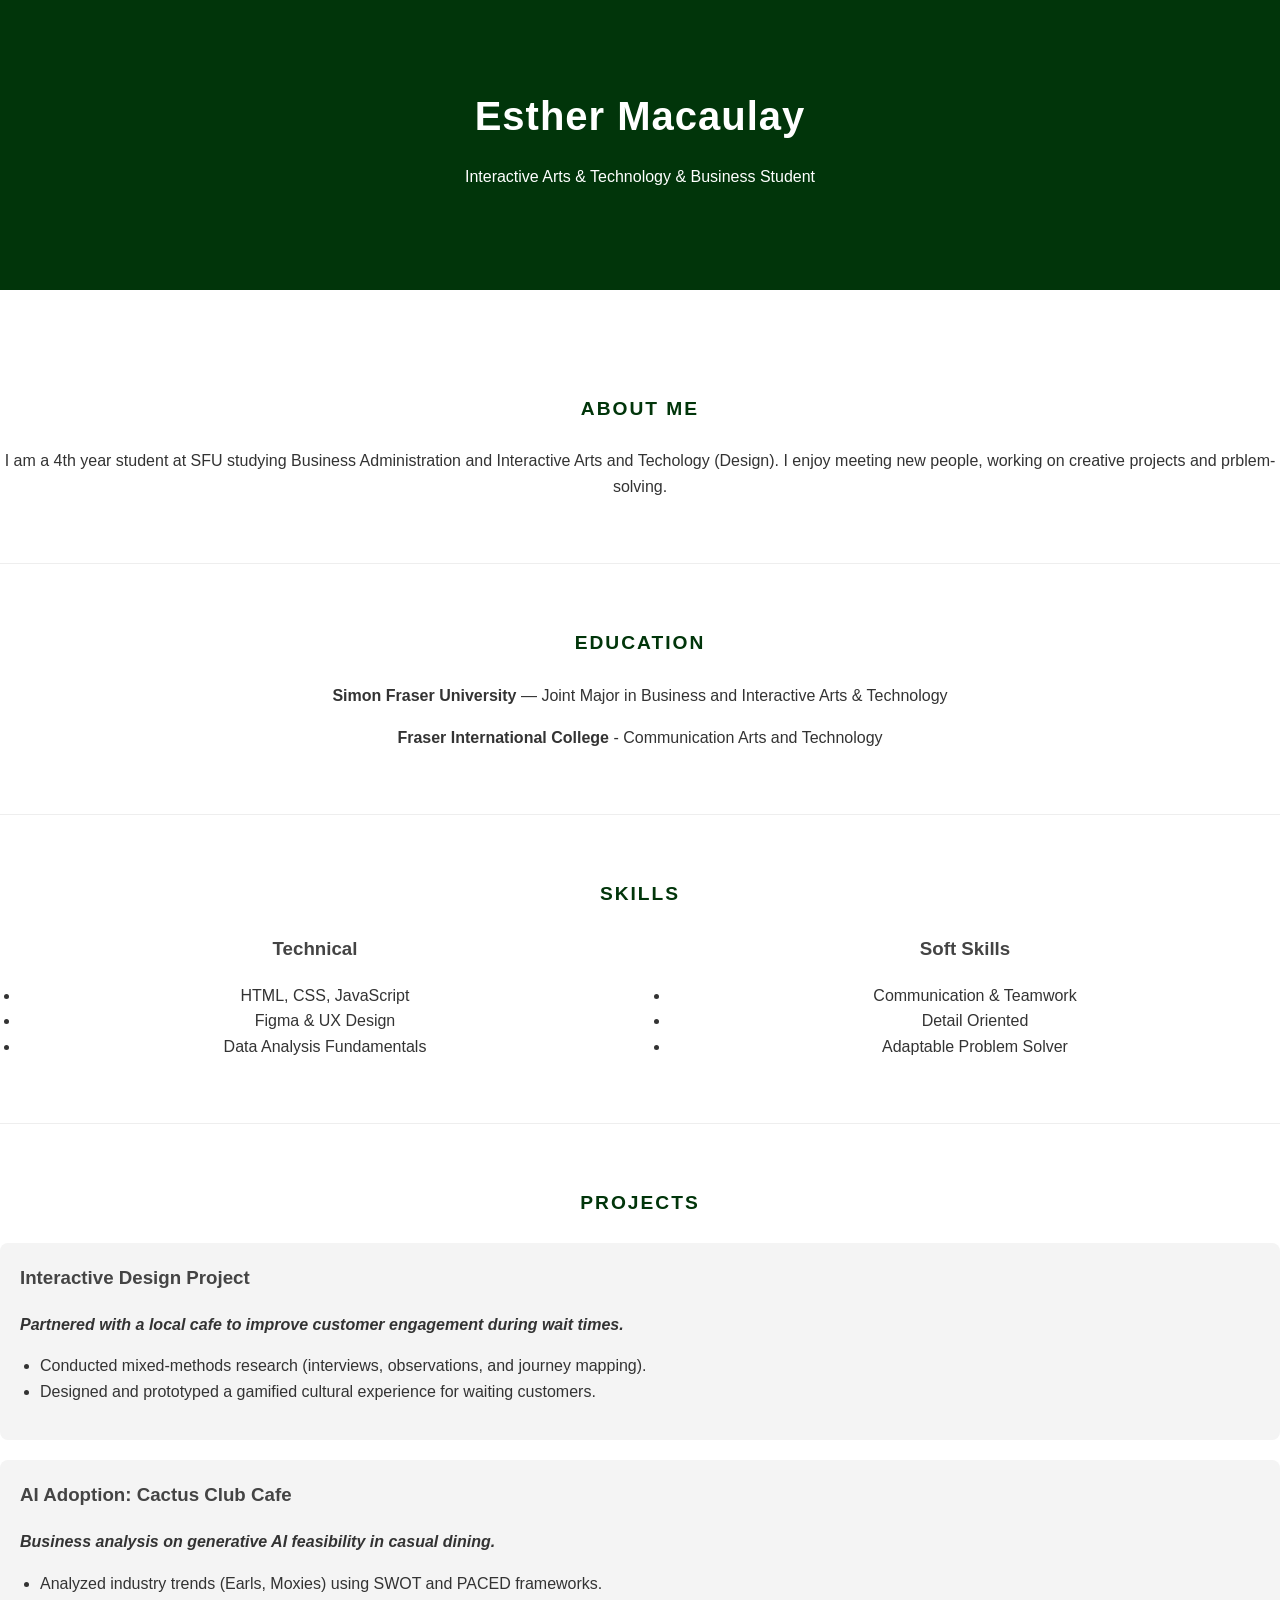
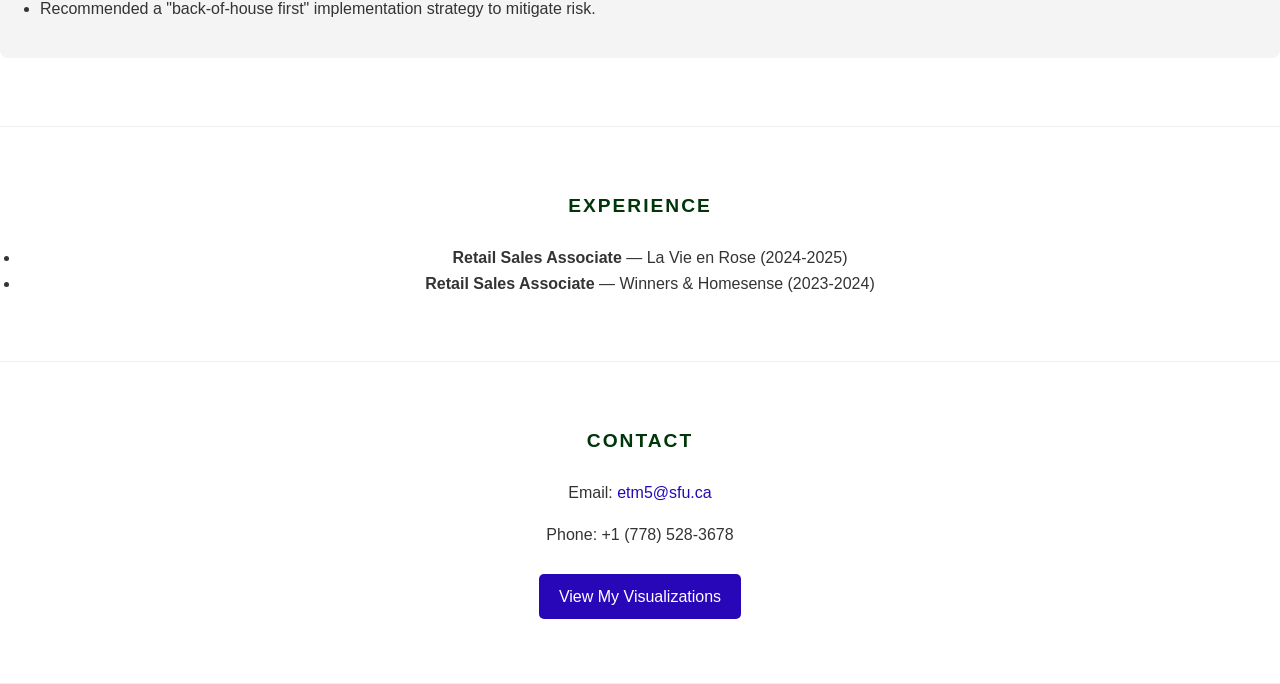
<file: index.html>
<!DOCTYPE html>
<html lang="en">
<head>
    <meta charset="UTF-8">
    <title>Esther Macaulay | Resume</title>
    <link rel="stylesheet" href="style.css">
</head>
<body>
<!-- understood how to use div, class and secion id with google gemini -->
    <header>
        <div class="container">
        <h1>Esther Macaulay</h1>
        <p>Interactive Arts & Technology & Business Student</p>
        </div>
    </header>

    <main class ="container"></main>
        <section id=" about">
            <h2>About Me</h2>
            <p>
                I am a 4th year student at SFU studying Business Administration and Interactive Arts and Techology (Design).
                I enjoy meeting new people, working on creative projects and prblem-solving.
            </p>
        </section>

    <section id ="education">
        <h2>Education</h2>
        <div class="edu-item">
        <p><Strong>Simon Fraser University </Strong>— Joint Major in Business and Interactive Arts & Technology</p>
            </div>
            <div class="edu-item">
        <p><Strong>Fraser International College </Strong>
             - Communication Arts and Technology </p>
            </div>
    </section>


    <section id="skills">
            <h2>Skills</h2>
            <div class="skills-grid">
                <div class="skill-category">
                    <h3>Technical</h3>
                    <ul>
                        <li>HTML, CSS, JavaScript</li>
                        <li>Figma & UX Design</li>
                        <li>Data Analysis Fundamentals</li>
                    </ul>
                </div>
                <div class="skill-category">
                    <h3>Soft Skills</h3>
                    <ul>
                        <li>Communication & Teamwork</li>
                        <li>Detail Oriented</li>
                        <li>Adaptable Problem Solver</li>
                    </ul>
                </div>
            </div>
        </section>


    <section id="projects">
            <h2>Projects</h2>
            
            <div class="project-card">
                <h3>Interactive Design Project</h3>
                <p class="project-desc">Partnered with a local cafe to improve customer engagement during wait times.</p>
                <ul>
                    <li>Conducted mixed-methods research (interviews, observations, and journey mapping).</li>
                    <li>Designed and prototyped a gamified cultural experience for waiting customers.</li>
                </ul>
            </div>

            <div class="project-card">
                <h3>AI Adoption: Cactus Club Cafe</h3>
                <p class="project-desc">Business analysis on generative AI feasibility in casual dining.</p>
                <ul>
                    <li>Analyzed industry trends (Earls, Moxies) using SWOT and PACED frameworks.</li>
                    <li>Recommended a "back-of-house first" implementation strategy to mitigate risk.</li>
                </ul>
            </div>
        </section>

        <section id="experience">
            <h2>Experience</h2>
            <ul class="exp-list">
                <li><strong>Retail Sales Associate</strong> — La Vie en Rose (2024-2025)</li>
                <li><strong>Retail Sales Associate</strong> — Winners & Homesense (2023-2024)</li>
            </ul>
        </section>

        <section id="contact">
            <h2>Contact</h2>
            <p>Email: <a href="mailto:etm5@sfu.ca">etm5@sfu.ca</a></p>
            <p>Phone: +1 (778) 528-3678</p>
            <p><a class="btn" href="visualizations.html">View My Visualizations</a></p>
        </section>
    </main>

    <script src="main.js"></script>
</body>
</html>
</file>
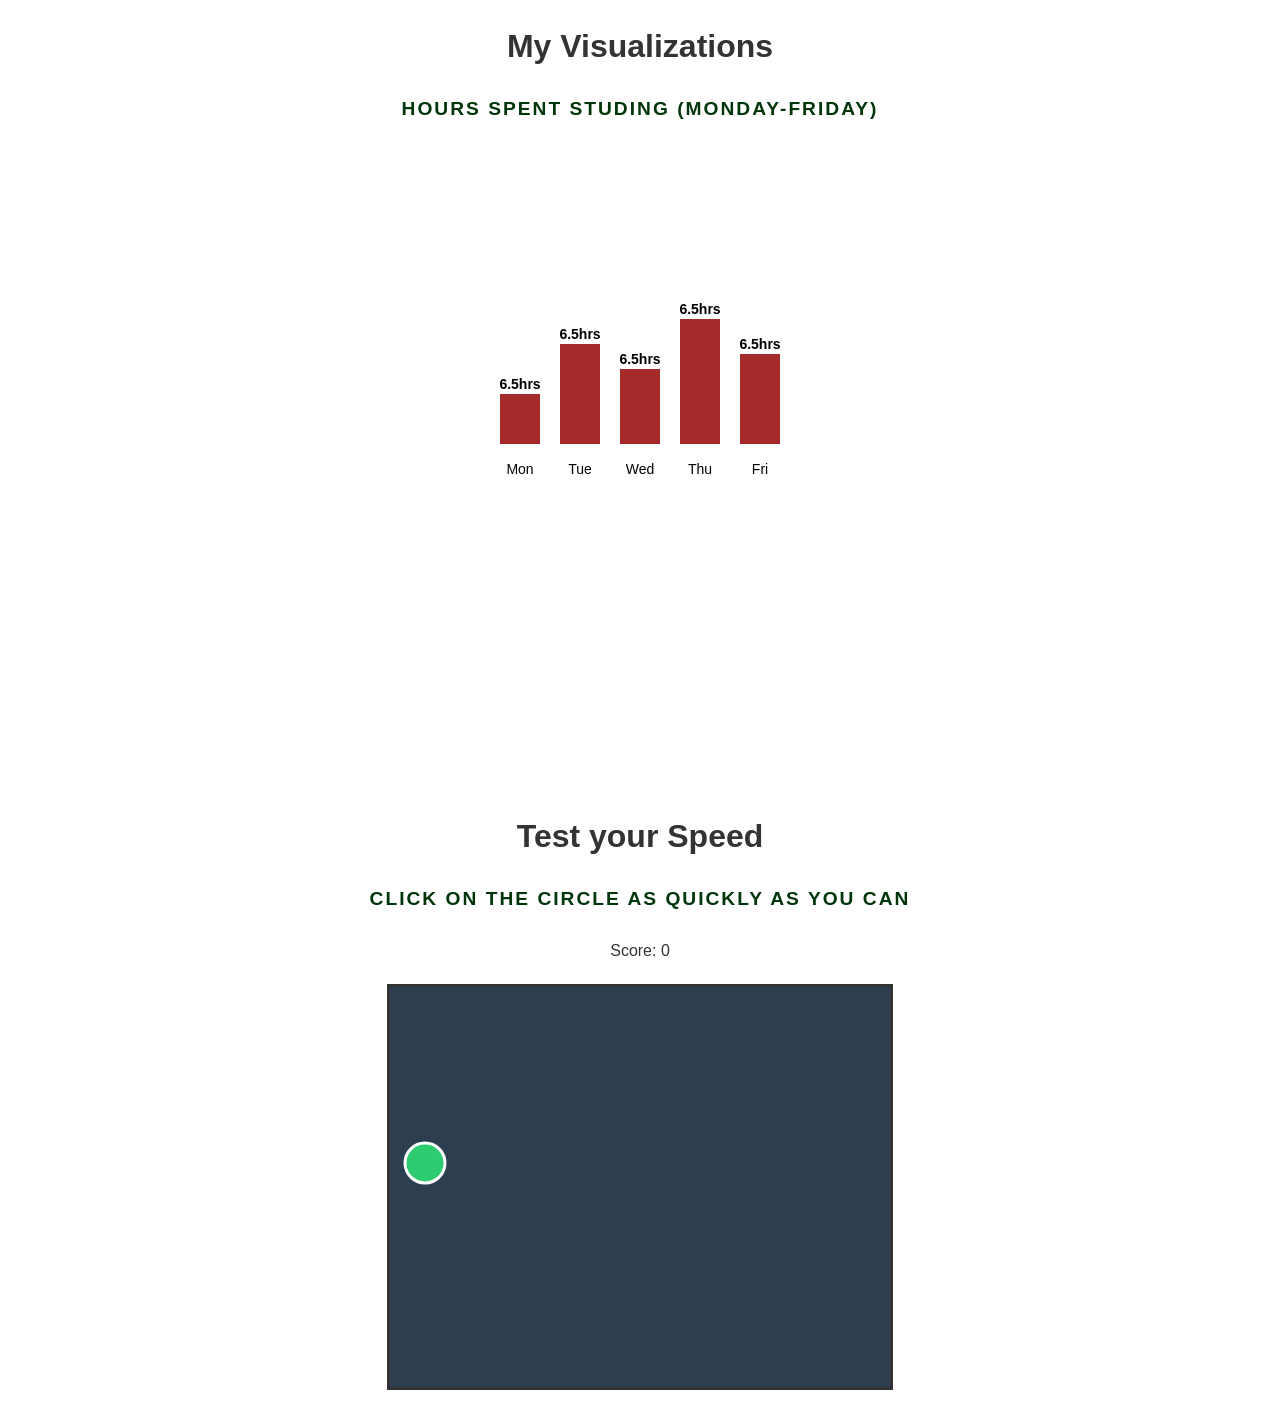
<file: visualizations.html>
<!DOCTYPE html>
<html lang="en">
<head>
    <meta charset="UTF-8">
    <title>Visualizations</title>
    <link rel="stylesheet" href="style.css">
</head>
<body>

    <h1>My Visualizations</h1>

    <h2>Hours Spent Studing (Monday-Friday)</h2>
    <svg id="chart" width="0" height="0"></svg>

    <div id="svgContainer"></div>
  

    <svg id="my-svg" width="300" height="300">
    </svg>


    <h1>Test your Speed</h1>
    <h2>Click on the circle as quickly as you can</h2>
    <p>Score: <span id="score-display">0</span></p>

    <svg id="game-canvas" width="500" height="400">
        <circle id="target" cx="250" cy="200" r="20" />
    </svg>

   
<script src="vis.js"></script>
</body>
</html>
</file>
<file: style.css>
:root {
    --primary-green: #01350a;
    --accent-blue: #2707b8;
    --light-gray: #f4f4f4;
    --dark-text: #333;
}

body {
    font-family: 'Segoe UI', Tahoma, Geneva, Verdana, sans-serif;
    line-height: 1.6;
    color: var(--dark-text);
    margin: 0;
    padding: 0;
    background-color: #fff;
}

.container {
    max-width: 800px;
    margin: 0 auto;
    padding: 20px;
}

header {
    background-color: var(--primary-green);
    color: white;
    padding: 4rem 0;
    text-align: center;
}

header h1 {
    margin: 0;
    font-size: 2.5rem;
    letter-spacing: 1px;
}

.subtitle {
    font-size: 1.2rem;
    opacity: 0.9;
}

section {
    padding: 3rem 0;
    border-bottom: 1px solid #eee;
}

h2 {
    color: var(--primary-green);
    text-transform: uppercase;
    font-size: 1.2rem;
    letter-spacing: 2px;
    margin-bottom: 1.5rem;
}

h3 {
    margin-top: 0;
    color: #444;
}

/* Skills Grid */
.skills-grid {
    display: grid;
    grid-template-columns: 1fr 1fr;
    gap: 20px;
}

ul {
    padding-left: 20px;
}

/* Project Cards */
.project-card {
    background: var(--light-gray);
    padding: 20px;
    margin-bottom: 20px;
    border-radius: 8px;
    text-align: left;
}

.project-desc {
    font-weight: bold;
    font-style: italic;
}

/* Contact Button */
.btn {
    display: inline-block;
    background: var(--accent-blue);
    color: white !important;
    padding: 10px 20px;
    text-decoration: none;
    border-radius: 5px;
    margin-top: 10px;
    /* transition: background 0.3s; */
}

.btn:hover {
    background: #1a048a;
}

a {
    color: var(--accent-blue);
    text-decoration: none;
}

a:hover {
    text-decoration: underline;
}

/* Mobile Responsive */
@media (max-width: 600px) {
    .skills-grid {
        grid-template-columns: 1fr;
    }
}

 body { font-family: sans-serif; text-align: center; }
        
        #game-canvas {
            border: 3px solid #333;
            background-color: #2c3e50;
            display: block;
            margin: 20px auto;
        }

        #target {
            fill: #2ecc71;
            stroke: white;
            stroke-width: 3;
            cursor: crosshair;
            /* Smoothly slide between random spots */
            transition: cx 0.2s, cy 0.2s; 
        }

        #target:active {
            fill: #f1c40f; /* Flashes yellow when clicked */
        }
</file>
